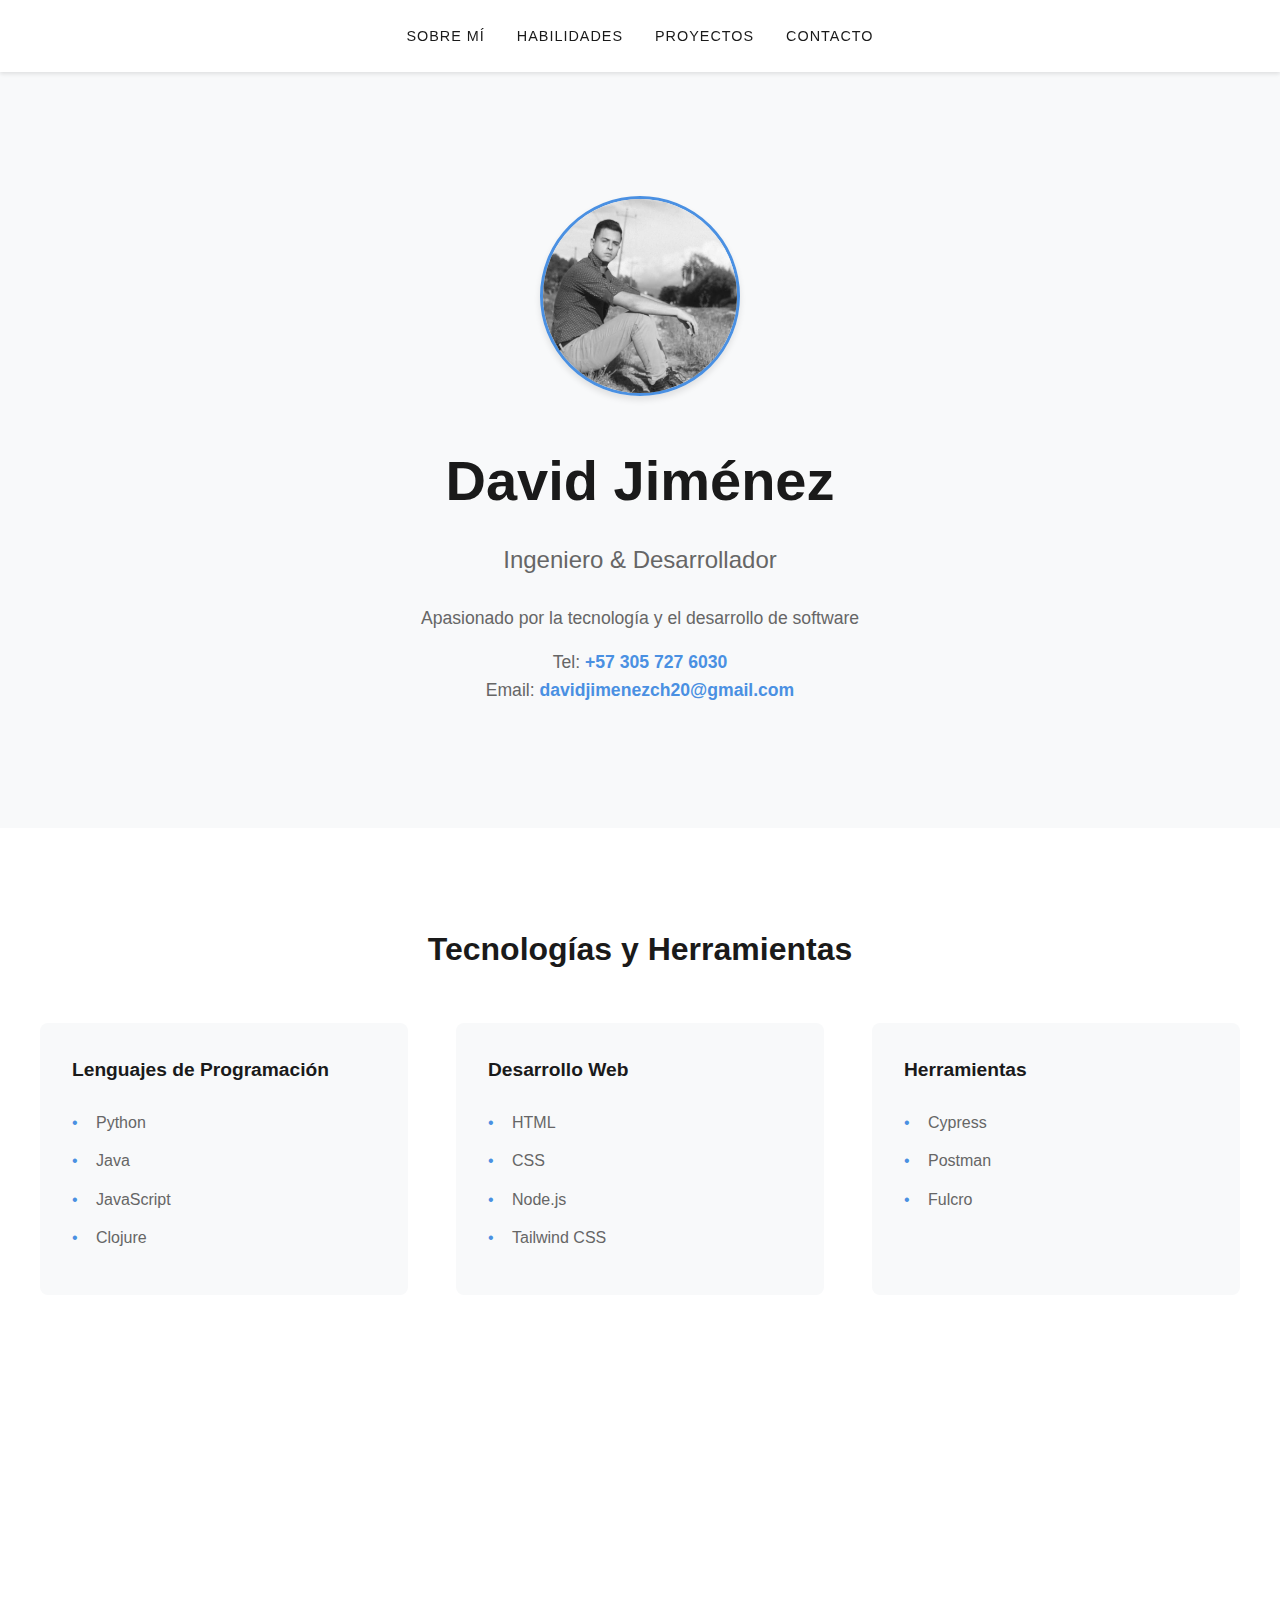
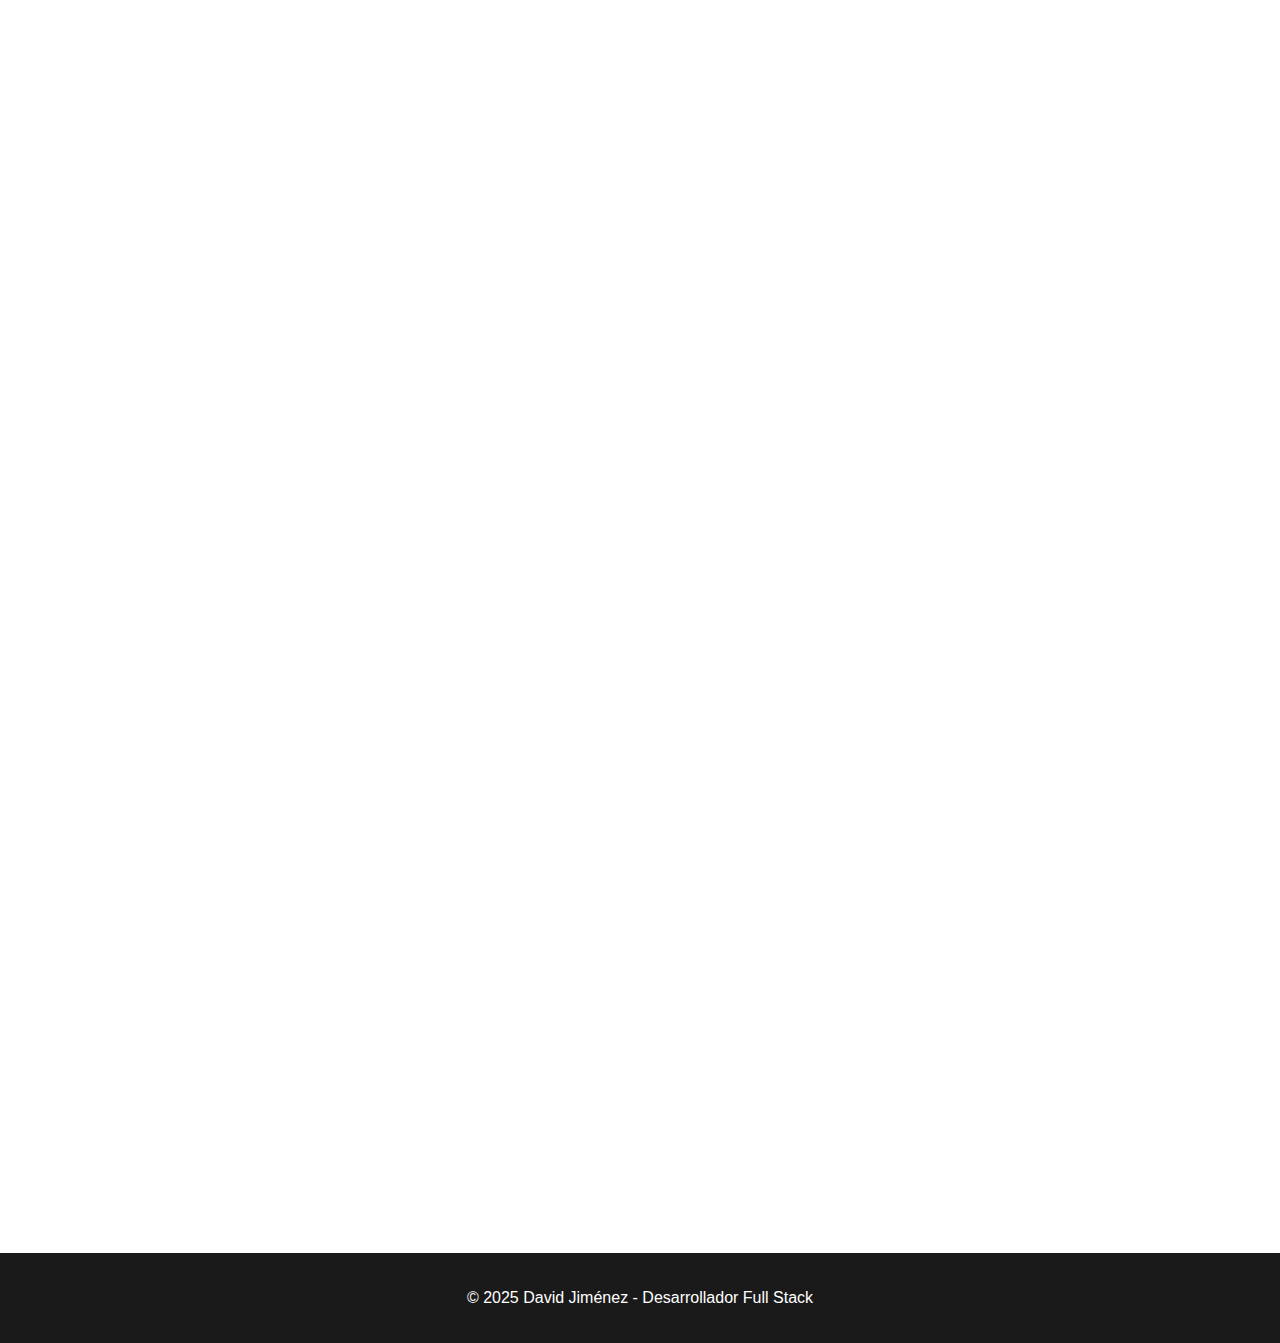
<file: index.html>
<!DOCTYPE html>
<html lang="es">
<head>
    <meta charset="UTF-8">
    <meta name="viewport" content="width=device-width, initial-scale=1.0">
    <title>David Jiménez - Ingeniero & Estudiante</title>
    <link rel="stylesheet" href="styles.css">
    <script src="script.js" defer></script>
</head>
<body>
    <header>
        <nav>
            <ul>
                <li><a href="#sobre-mi">Sobre Mí</a></li>
                <li><a href="#habilidades">Habilidades</a></li>
                <li><a href="#proyectos">Proyectos</a></li>
                <li><a href="#contacto">Contacto</a></li>
            </ul>
        </nav>
    </header>

    <main>
        <section id="sobre-mi" class="hero">
            <div class="hero-content">
                <div class="profile-image">
                    <img src="FB_IMG_1562498165301.jpg" alt="David Jiménez">
                </div>
                <h1>David Jiménez</h1>
                <h2>Ingeniero & Desarrollador</h2>
                <p>Apasionado por la tecnología y el desarrollo de software</p>
                <div class="contact-quick">
                    <p>Tel: <a href="tel:+573057276030">+57 305 727 6030</a></p>
                    <p>Email: <a href="mailto:davidjimenezch20@gmail.com">davidjimenezch20@gmail.com</a></p>
                </div>
            </div>
        </section>

        <section id="habilidades" class="skills">
            <h2>Tecnologías y Herramientas</h2>
            <div class="skills-grid">
                <article class="skill-category">
                    <h3>Lenguajes de Programación</h3>
                    <ul>
                        <li>Python</li>
                        <li>Java</li>
                        <li>JavaScript</li>
                        <li>Clojure</li>
                    </ul>
                </article>

                <article class="skill-category">
                    <h3>Desarrollo Web</h3>
                    <ul>
                        <li>HTML</li>
                        <li>CSS</li>
                        <li>Node.js</li>
                        <li>Tailwind CSS</li>
                    </ul>
                </article>

                <article class="skill-category">
                    <h3>Herramientas</h3>
                    <ul>
                        <li>Cypress</li>
                        <li>Postman</li>
                        <li>Fulcro</li>
                    </ul>
                </article>
            </div>
        </section>

        <section id="proyectos" class="projects">
            <div class="section-header">
                <h2>Portafolio de Proyectos</h2>
            </div>
            <div class="projects-grid">
                <a href="proyectos/dataico.html" class="project-card">
                    <h3>Dataico</h3>
                    <div class="project-content">
                        <img src="img/proyectos/dataico/drive-download-20251129T172730Z-1-001/dataico-1.png" alt="Dataico Project">
                        <p>Plataforma de análisis de datos y visualización de información. Interfaz intuitiva para explorar conjuntos de datos complejos.</p>
                        <div class="project-tech">
                            <span class="tech-tag">Python</span>
                            <span class="tech-tag">JavaScript</span>
                            <span class="tech-tag">Data Analytics</span>
                        </div>
                    </div>
                </a>

                <a href="proyectos/itconect.html" class="project-card">
                    <h3>IT Connect</h3>
                    <div class="project-content">
                        <img src="img/proyectos/itconect/drive-download-20251129T172634Z-1-001/itconect-1.png" alt="IT Connect Project">
                        <p>Red profesional para conectar expertos en tecnología. Facilita colaboración, networking y oportunidades de desarrollo.</p>
                        <div class="project-tech">
                            <span class="tech-tag">HTML5</span>
                            <span class="tech-tag">CSS3</span>
                            <span class="tech-tag">Networking</span>
                        </div>
                    </div>
                </a>

                <a href="proyectos/pagclima.html" class="project-card">
                    <h3>Página de Clima</h3>
                    <div class="project-content">
                        <img src="img/proyectos/portafolio/drive-download-20251129T172526Z-1-001/portafolio-1.png" alt="Weather App Project">
                        <p>Aplicación interactiva de pronóstico del tiempo en tiempo real. Proporciona información meteorológica detallada y precisa.</p>
                        <div class="project-tech">
                            <span class="tech-tag">JavaScript</span>
                            <span class="tech-tag">API REST</span>
                            <span class="tech-tag">Weather Data</span>
                        </div>
                    </div>
                </a>

                <a href="proyectos/portafolio.html" class="project-card">
                    <h3>Portafolio Web</h3>
                    <div class="project-content">
                        <img src="img/proyectos/portafolio/drive-download-20251129T172526Z-1-001/portafolio-3.png" alt="Portfolio Project">
                        <p>Portafolio profesional responsivo que presenta mis proyectos y habilidades de desarrollo web de forma interactiva.</p>
                        <div class="project-tech">
                            <span class="tech-tag">HTML5</span>
                            <span class="tech-tag">CSS3</span>
                            <span class="tech-tag">JavaScript</span>
                        </div>
                    </div>
                </a>
            </div>
        </section>

        <section id="contacto" class="contact">
            <h2>Contacto</h2>
            <div class="contact-info">
                <p>¿Interesado en colaborar o saber más sobre mi trabajo?</p>
                <a href="mailto:tu-email@ejemplo.com" class="contact-button">Envíame un mensaje</a>
            </div>
        </section>
    </main>

    <footer>
        <p>&copy; 2025 David Jiménez - Desarrollador Full Stack</p>
    </footer>
</body>
</html>
</file>
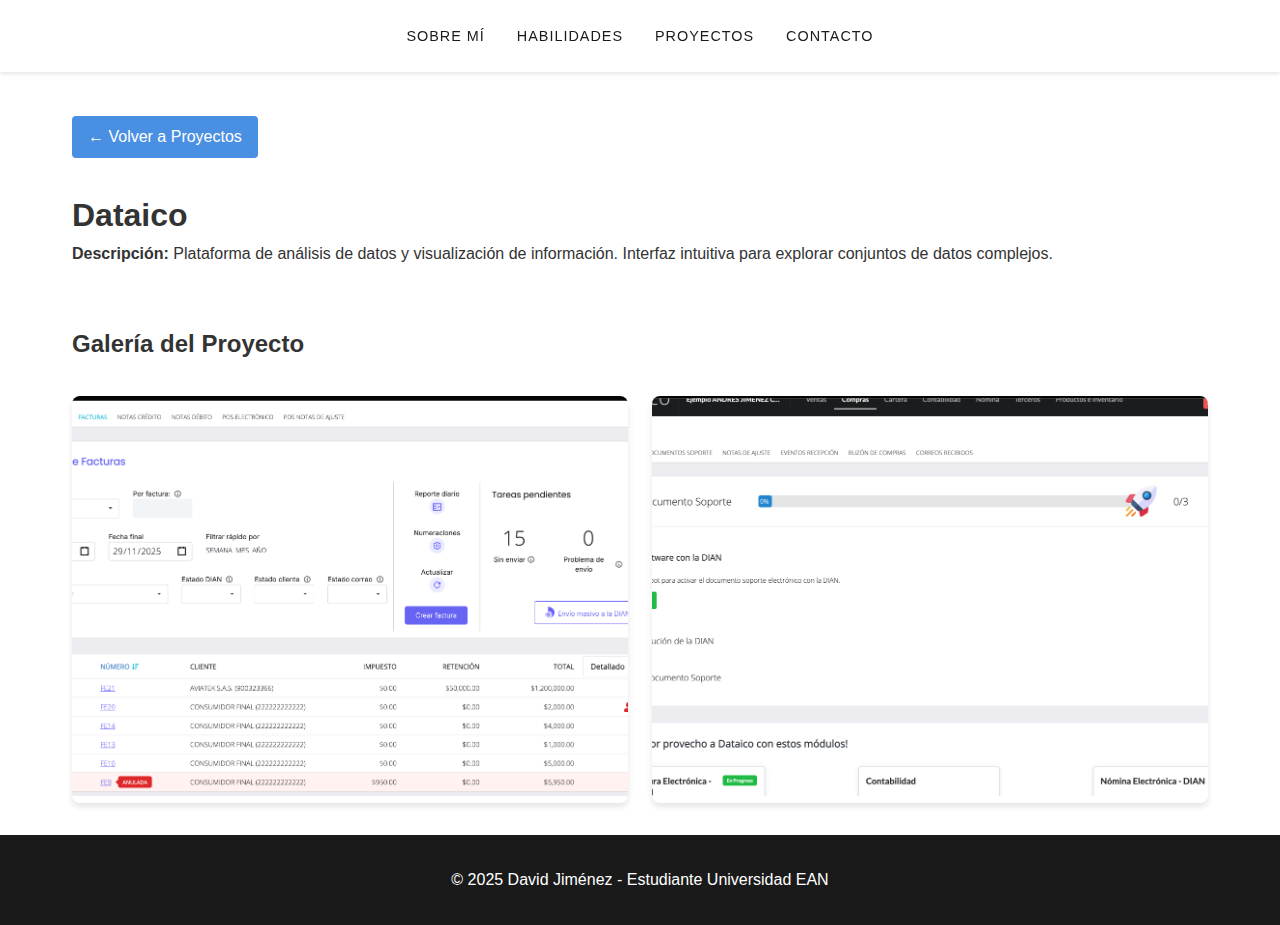
<file: Proyectos/dataico.html>
<!DOCTYPE html>
<html lang="es">
<head>
    <meta charset="UTF-8">
    <meta name="viewport" content="width=device-width, initial-scale=1.0">
    <title>Dataico - Proyecto</title>
    <link rel="stylesheet" href="../styles.css">
    <style>
        .project-detail {
            max-width: 1200px;
            margin: 0 auto;
            padding: 2rem;
        }
        .back-button {
            display: inline-block;
            margin-bottom: 2rem;
            padding: 0.5rem 1rem;
            background: var(--secondary-color);
            color: white;
            text-decoration: none;
            border-radius: 4px;
        }
        .gallery {
            display: grid;
            grid-template-columns: repeat(auto-fit, minmax(300px, 1fr));
            gap: 1.5rem;
            margin-top: 2rem;
        }
        .gallery-item {
            border-radius: 8px;
            overflow: hidden;
            box-shadow: 0 4px 6px rgba(0, 0, 0, 0.1);
        }
        .gallery-item img {
            width: 100%;
            height: 400px;
            object-fit: cover;
            transition: transform 0.3s;
        }
        .gallery-item:hover img {
            transform: scale(1.05);
        }
    </style>
</head>
<body>
    <header>
        <nav>
            <ul>
                <li><a href="../index.html#sobre-mi">Sobre Mí</a></li>
                <li><a href="../index.html#habilidades">Habilidades</a></li>
                <li><a href="../index.html#proyectos">Proyectos</a></li>
                <li><a href="../index.html#contacto">Contacto</a></li>
            </ul>
        </nav>
    </header>

    <main>
        <section class="project-detail">
            <a href="../index.html#proyectos" class="back-button">← Volver a Proyectos</a>
            
            <h1>Dataico</h1>
            <p><strong>Descripción:</strong> Plataforma de análisis de datos y visualización de información. Interfaz intuitiva para explorar conjuntos de datos complejos.</p>
            
            <div class="project-tech">
                <span class="tech-tag">Python</span>
                <span class="tech-tag">JavaScript</span>
                <span class="tech-tag">Data Analytics</span>
            </div>

            <h2>Galería del Proyecto</h2>
            <div class="gallery">
                <div class="gallery-item">
                    <img src="../img/proyectos/dataico/drive-download-20251129T172730Z-1-001/dataico-1.png" alt="Dataico - Vista 1">
                </div>
                <div class="gallery-item">
                    <img src="../img/proyectos/dataico/drive-download-20251129T172730Z-1-001/dataico-2.png" alt="Dataico - Vista 2">
                </div>
            </div>
        </section>
    </main>

    <footer>
        <p>&copy; 2025 David Jiménez - Estudiante Universidad EAN</p>
    </footer>
</body>
</html>
</file>
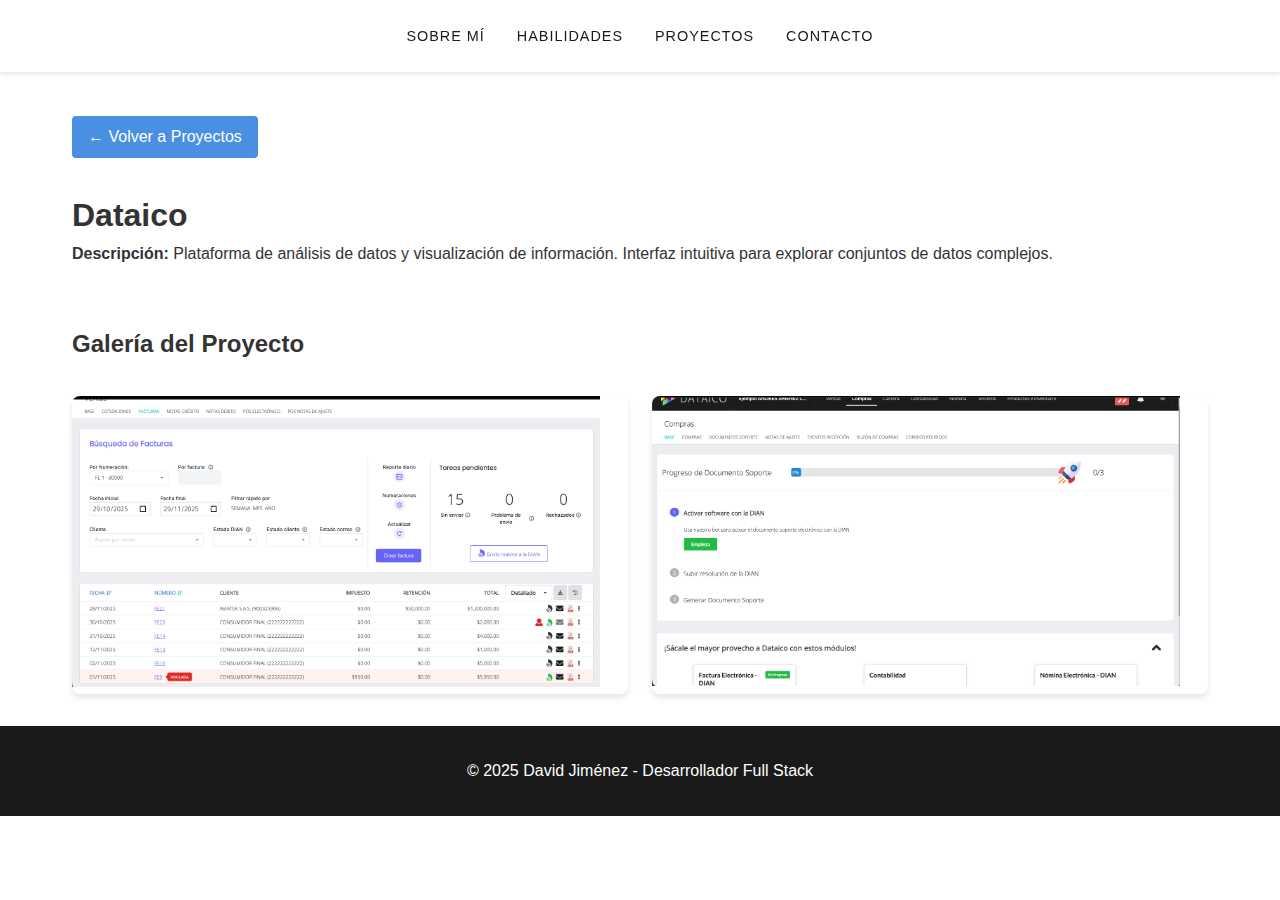
<file: proyectos/dataico.html>
<!DOCTYPE html>
<html lang="es">
<head>
    <meta charset="UTF-8">
    <meta name="viewport" content="width=device-width, initial-scale=1.0">
    <title>Dataico - Proyecto</title>
    <link rel="stylesheet" href="../styles.css">
    <style>
        .project-detail {
            max-width: 1200px;
            margin: 0 auto;
            padding: 2rem;
        }
        .back-button {
            display: inline-block;
            margin-bottom: 2rem;
            padding: 0.5rem 1rem;
            background: var(--secondary-color);
            color: white;
            text-decoration: none;
            border-radius: 4px;
        }
        .gallery {
            display: grid;
            grid-template-columns: repeat(auto-fit, minmax(300px, 1fr));
            gap: 1.5rem;
            margin-top: 2rem;
        }
        .gallery-item {
            border-radius: 8px;
            overflow: hidden;
            box-shadow: 0 4px 6px rgba(0, 0, 0, 0.1);
        }
        .gallery-item img {
            width: 95%;
            max-height: 320px;
            margin: 0 auto;
            object-fit: contain;
            background: #f8f8f8;
            transition: transform 0.3s;
        }
        .gallery-item:hover img {
            transform: scale(1.05);
        }
    </style>
</head>
<body>
    <header>
        <nav>
            <ul>
                <li><a href="../index.html#sobre-mi">Sobre Mí</a></li>
                <li><a href="../index.html#habilidades">Habilidades</a></li>
                <li><a href="../index.html#proyectos">Proyectos</a></li>
                <li><a href="../index.html#contacto">Contacto</a></li>
            </ul>
        </nav>
    </header>

    <main>
        <section class="project-detail">
            <a href="../index.html#proyectos" class="back-button">← Volver a Proyectos</a>
            
            <h1>Dataico</h1>
            <p><strong>Descripción:</strong> Plataforma de análisis de datos y visualización de información. Interfaz intuitiva para explorar conjuntos de datos complejos.</p>
            
            <div class="project-tech">
                <span class="tech-tag">Python</span>
                <span class="tech-tag">JavaScript</span>
                <span class="tech-tag">Data Analytics</span>
            </div>

            <h2>Galería del Proyecto</h2>
            <div class="gallery">
                <div class="gallery-item">
                    <img src="../img/proyectos/dataico/drive-download-20251129T172730Z-1-001/dataico-1.png" alt="Dataico - Vista 1">
                </div>
                <div class="gallery-item">
                    <img src="../img/proyectos/dataico/drive-download-20251129T172730Z-1-001/dataico-2.png" alt="Dataico - Vista 2">
                </div>
            </div>
        </section>
    </main>

    <footer>
        <p>&copy; 2025 David Jiménez - Desarrollador Full Stack</p>
    </footer>
</body>
</html>
</file>
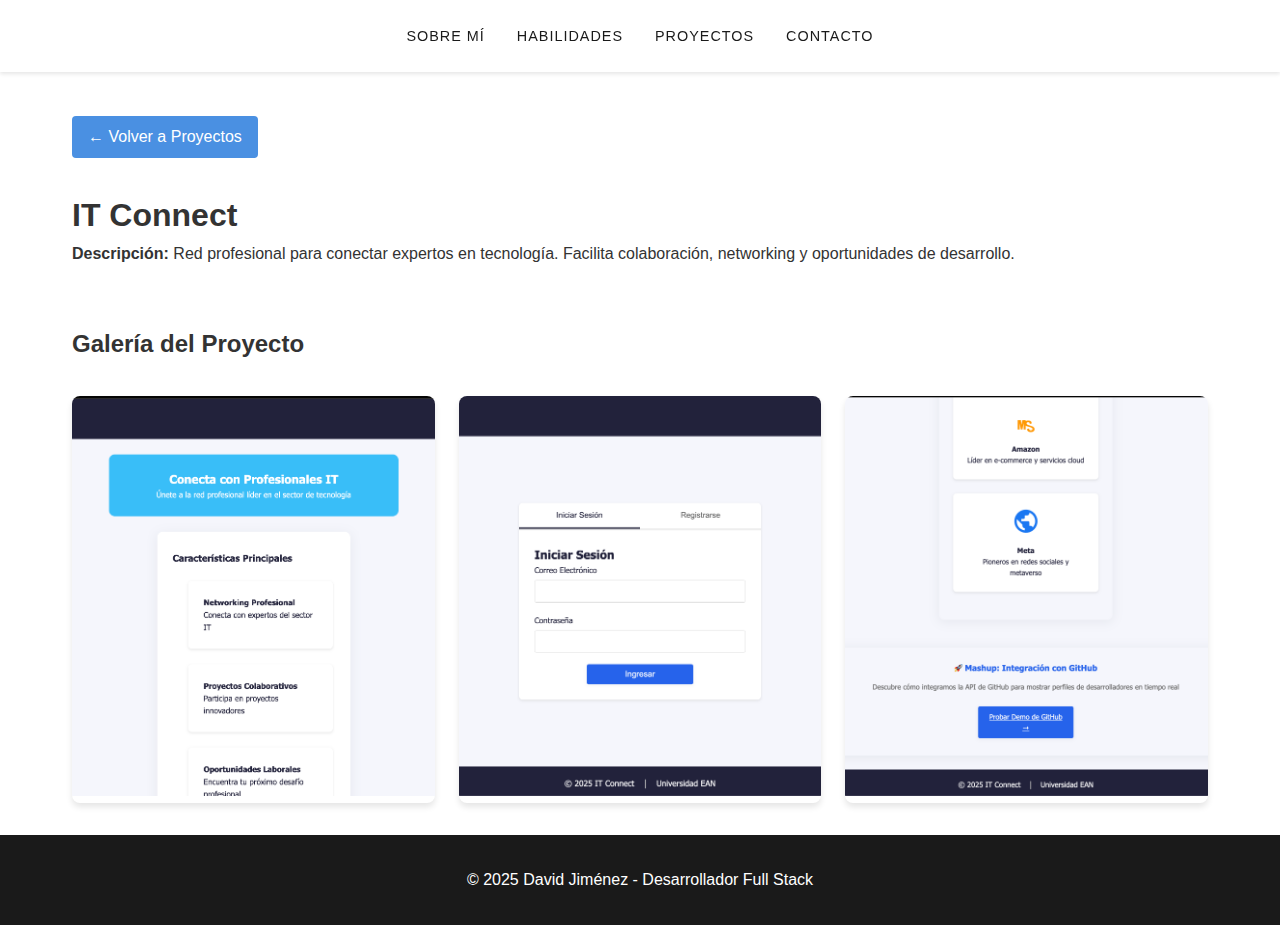
<file: Proyectos/itconect.html>
<!DOCTYPE html>
<html lang="es">
<head>
    <meta charset="UTF-8">
    <meta name="viewport" content="width=device-width, initial-scale=1.0">
    <title>IT Connect - Proyecto</title>
    <link rel="stylesheet" href="../styles.css">
    <style>
        .project-detail {
            max-width: 1200px;
            margin: 0 auto;
            padding: 2rem;
        }
        .back-button {
            display: inline-block;
            margin-bottom: 2rem;
            padding: 0.5rem 1rem;
            background: var(--secondary-color);
            color: white;
            text-decoration: none;
            border-radius: 4px;
        }
        .gallery {
            display: grid;
            grid-template-columns: repeat(auto-fit, minmax(300px, 1fr));
            gap: 1.5rem;
            margin-top: 2rem;
        }
        .gallery-item {
            border-radius: 8px;
            overflow: hidden;
            box-shadow: 0 4px 6px rgba(0, 0, 0, 0.1);
        }
        .gallery-item img {
            width: 100%;
            height: 400px;
            object-fit: cover;
            transition: transform 0.3s;
        }
        .gallery-item:hover img {
            transform: scale(1.05);
        }
    </style>
</head>
<body>
    <header>
        <nav>
            <ul>
                <li><a href="../index.html#sobre-mi">Sobre Mí</a></li>
                <li><a href="../index.html#habilidades">Habilidades</a></li>
                <li><a href="../index.html#proyectos">Proyectos</a></li>
                <li><a href="../index.html#contacto">Contacto</a></li>
            </ul>
        </nav>
    </header>

    <main>
        <section class="project-detail">
            <a href="../index.html#proyectos" class="back-button">← Volver a Proyectos</a>
            
            <h1>IT Connect</h1>
            <p><strong>Descripción:</strong> Red profesional para conectar expertos en tecnología. Facilita colaboración, networking y oportunidades de desarrollo.</p>
            
            <div class="project-tech">
                <span class="tech-tag">HTML5</span>
                <span class="tech-tag">CSS3</span>
                <span class="tech-tag">Networking</span>
            </div>

            <h2>Galería del Proyecto</h2>
            <div class="gallery">
                <div class="gallery-item">
                    <img src="../img/proyectos/itconect/drive-download-20251129T172634Z-1-001/itconect-1.png" alt="IT Connect - Vista 1">
                </div>
                <div class="gallery-item">
                    <img src="../img/proyectos/itconect/drive-download-20251129T172634Z-1-001/itconect-2.png" alt="IT Connect - Vista 2">
                </div>
                <div class="gallery-item">
                    <img src="../img/proyectos/itconect/drive-download-20251129T172634Z-1-001/itconect-3.png" alt="IT Connect - Vista 3">
                </div>
            </div>
        </section>
    </main>

    <footer>
        <p>&copy; 2025 David Jiménez - Desarrollador Full Stack</p>
    </footer>
</body>
</html>
</file>
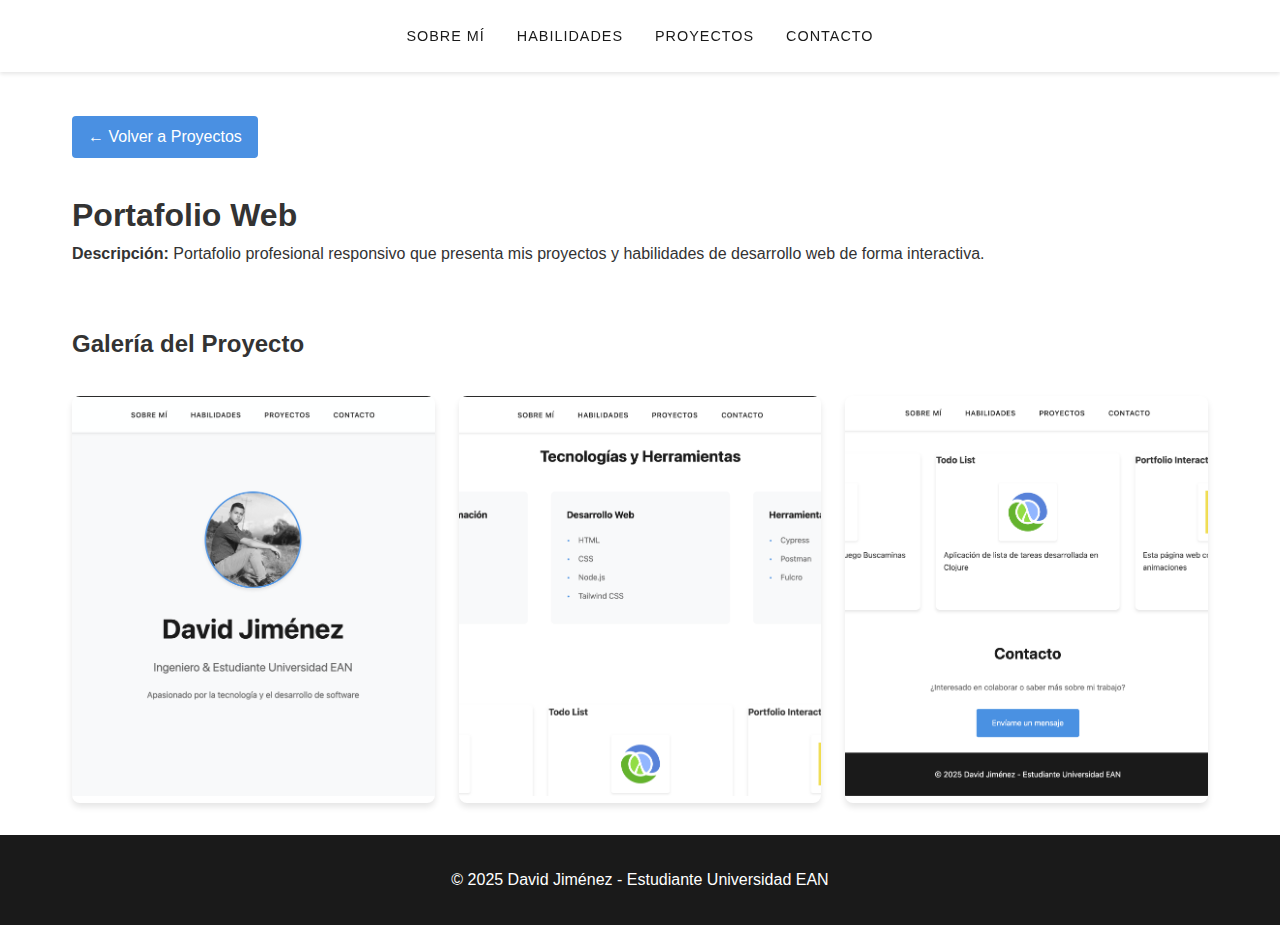
<file: Proyectos/portafolio.html>
<!DOCTYPE html>
<html lang="es">
<head>
    <meta charset="UTF-8">
    <meta name="viewport" content="width=device-width, initial-scale=1.0">
    <title>Portafolio Web - Proyecto</title>
    <link rel="stylesheet" href="../styles.css">
    <style>
        .project-detail {
            max-width: 1200px;
            margin: 0 auto;
            padding: 2rem;
        }
        .back-button {
            display: inline-block;
            margin-bottom: 2rem;
            padding: 0.5rem 1rem;
            background: var(--secondary-color);
            color: white;
            text-decoration: none;
            border-radius: 4px;
        }
        .gallery {
            display: grid;
            grid-template-columns: repeat(auto-fit, minmax(300px, 1fr));
            gap: 1.5rem;
            margin-top: 2rem;
        }
        .gallery-item {
            border-radius: 8px;
            overflow: hidden;
            box-shadow: 0 4px 6px rgba(0, 0, 0, 0.1);
        }
        .gallery-item img {
            width: 100%;
            height: 400px;
            object-fit: cover;
            transition: transform 0.3s;
        }
        .gallery-item:hover img {
            transform: scale(1.05);
        }
    </style>
</head>
<body>
    <header>
        <nav>
            <ul>
                <li><a href="../index.html#sobre-mi">Sobre Mí</a></li>
                <li><a href="../index.html#habilidades">Habilidades</a></li>
                <li><a href="../index.html#proyectos">Proyectos</a></li>
                <li><a href="../index.html#contacto">Contacto</a></li>
            </ul>
        </nav>
    </header>

    <main>
        <section class="project-detail">
            <a href="../index.html#proyectos" class="back-button">← Volver a Proyectos</a>
            
            <h1>Portafolio Web</h1>
            <p><strong>Descripción:</strong> Portafolio profesional responsivo que presenta mis proyectos y habilidades de desarrollo web de forma interactiva.</p>
            
            <div class="project-tech">
                <span class="tech-tag">HTML5</span>
                <span class="tech-tag">CSS3</span>
                <span class="tech-tag">JavaScript</span>
            </div>

            <h2>Galería del Proyecto</h2>
            <div class="gallery">
                <div class="gallery-item">
                    <img src="../img/proyectos/portafolio/drive-download-20251129T172526Z-1-001/portafolio-1.png" alt="Portafolio - Vista 1">
                </div>
                <div class="gallery-item">
                    <img src="../img/proyectos/portafolio/drive-download-20251129T172526Z-1-001/portafolio-2.png" alt="Portafolio - Vista 2">
                </div>
                <div class="gallery-item">
                    <img src="../img/proyectos/portafolio/drive-download-20251129T172526Z-1-001/portafolio-3.png" alt="Portafolio - Vista 3">
                </div>
            </div>
        </section>
    </main>

    <footer>
        <p>&copy; 2025 David Jiménez - Estudiante Universidad EAN</p>
    </footer>
</body>
</html>
</file>
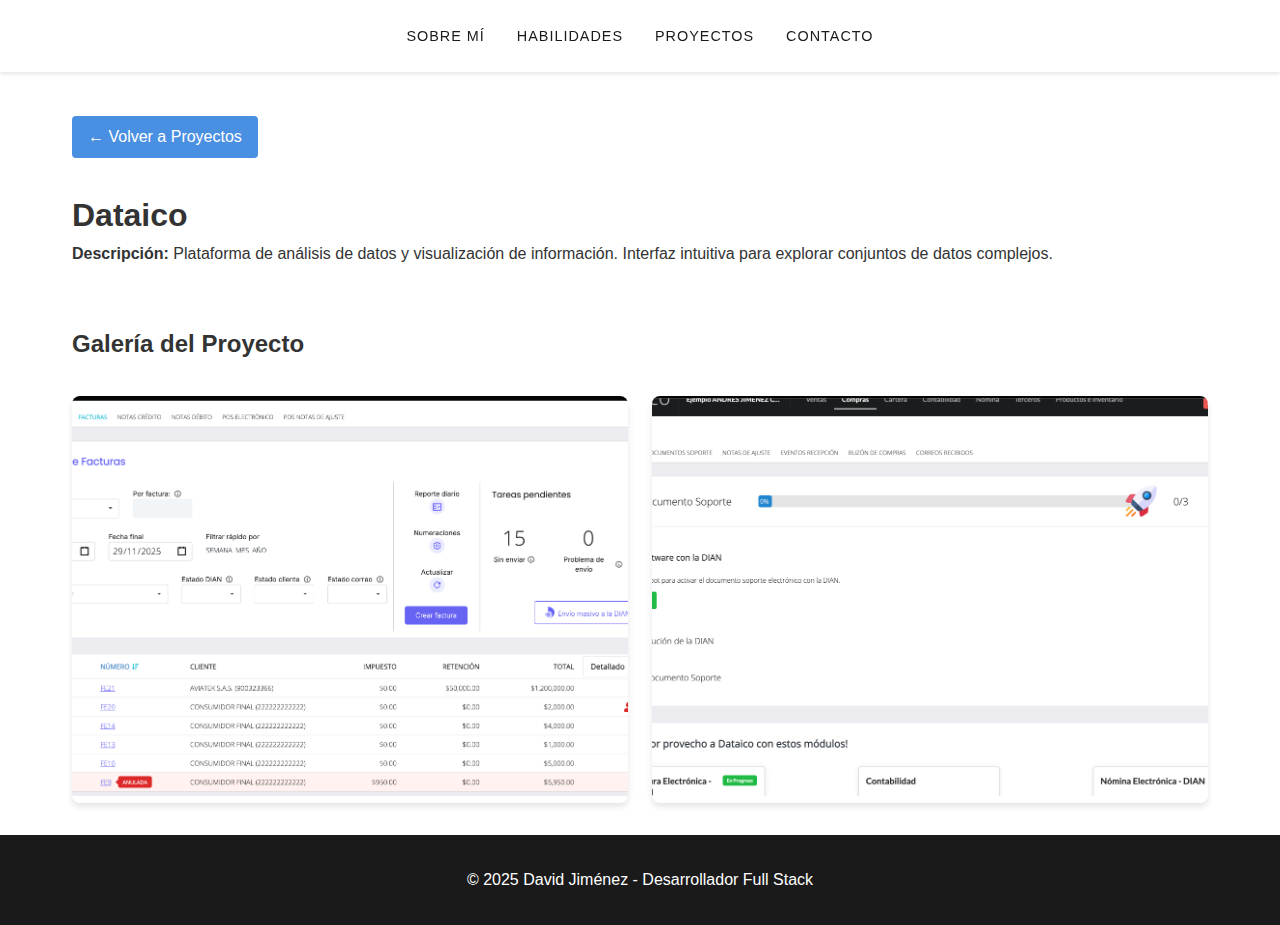
<file: proyectos_temp/dataico.html>
<!DOCTYPE html>
<html lang="es">
<head>
    <meta charset="UTF-8">
    <meta name="viewport" content="width=device-width, initial-scale=1.0">
    <title>Dataico - Proyecto</title>
    <link rel="stylesheet" href="../styles.css">
    <style>
        .project-detail {
            max-width: 1200px;
            margin: 0 auto;
            padding: 2rem;
        }
        .back-button {
            display: inline-block;
            margin-bottom: 2rem;
            padding: 0.5rem 1rem;
            background: var(--secondary-color);
            color: white;
            text-decoration: none;
            border-radius: 4px;
        }
        .gallery {
            display: grid;
            grid-template-columns: repeat(auto-fit, minmax(300px, 1fr));
            gap: 1.5rem;
            margin-top: 2rem;
        }
        .gallery-item {
            border-radius: 8px;
            overflow: hidden;
            box-shadow: 0 4px 6px rgba(0, 0, 0, 0.1);
        }
        .gallery-item img {
            width: 100%;
            height: 400px;
            object-fit: cover;
            transition: transform 0.3s;
        }
        .gallery-item:hover img {
            transform: scale(1.05);
        }
    </style>
</head>
<body>
    <header>
        <nav>
            <ul>
                <li><a href="../index.html#sobre-mi">Sobre Mí</a></li>
                <li><a href="../index.html#habilidades">Habilidades</a></li>
                <li><a href="../index.html#proyectos">Proyectos</a></li>
                <li><a href="../index.html#contacto">Contacto</a></li>
            </ul>
        </nav>
    </header>

    <main>
        <section class="project-detail">
            <a href="../index.html#proyectos" class="back-button">← Volver a Proyectos</a>
            
            <h1>Dataico</h1>
            <p><strong>Descripción:</strong> Plataforma de análisis de datos y visualización de información. Interfaz intuitiva para explorar conjuntos de datos complejos.</p>
            
            <div class="project-tech">
                <span class="tech-tag">Python</span>
                <span class="tech-tag">JavaScript</span>
                <span class="tech-tag">Data Analytics</span>
            </div>

            <h2>Galería del Proyecto</h2>
            <div class="gallery">
                <div class="gallery-item">
                    <img src="../img/proyectos/dataico/drive-download-20251129T172730Z-1-001/dataico-1.png" alt="Dataico - Vista 1">
                </div>
                <div class="gallery-item">
                    <img src="../img/proyectos/dataico/drive-download-20251129T172730Z-1-001/dataico-2.png" alt="Dataico - Vista 2">
                </div>
            </div>
        </section>
    </main>

    <footer>
        <p>&copy; 2025 David Jiménez - Desarrollador Full Stack</p>
    </footer>
</body>
</html>
</file>
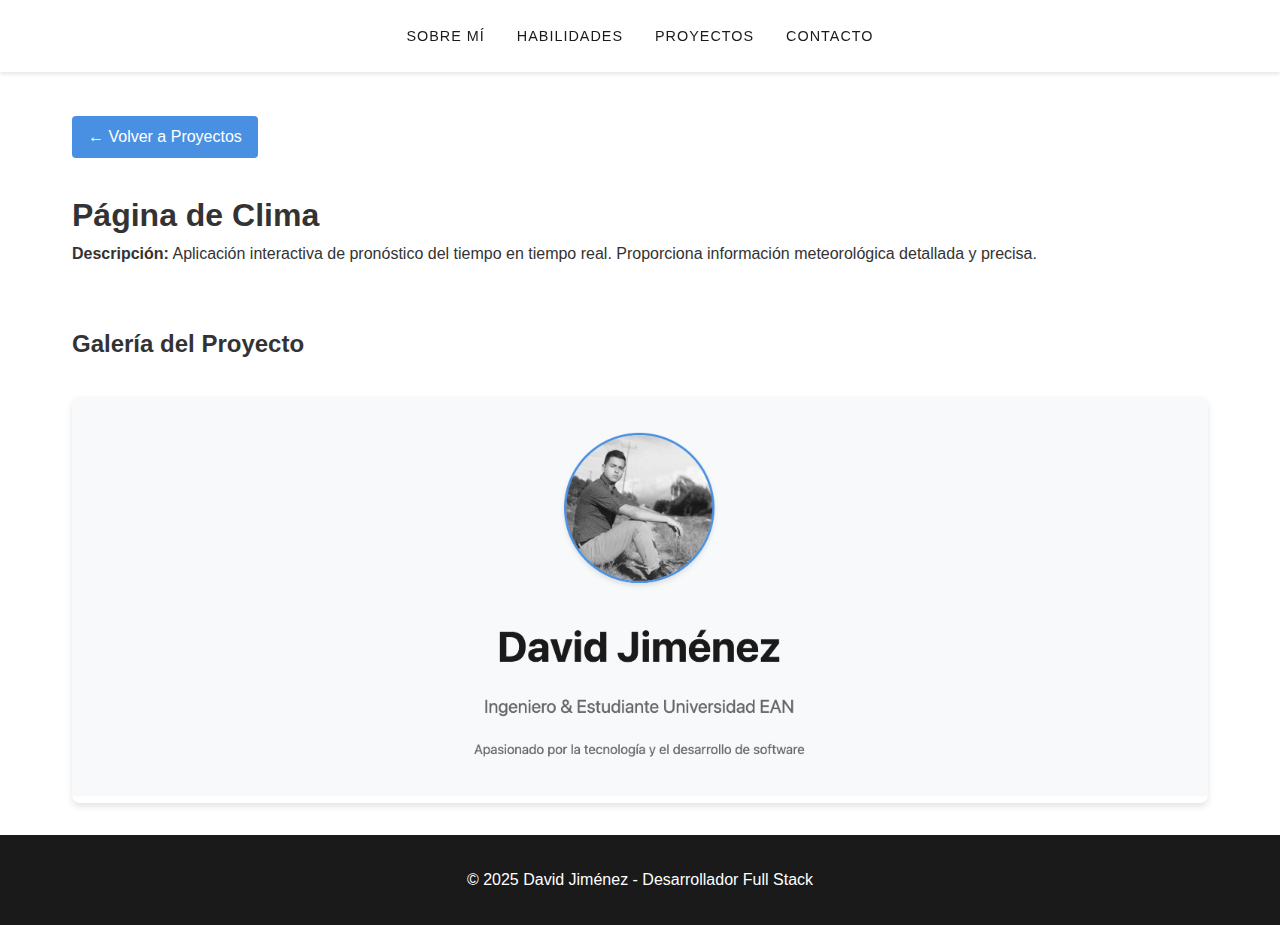
<file: proyectos_temp/pagclima.html>
<!DOCTYPE html>
<html lang="es">
<head>
    <meta charset="UTF-8">
    <meta name="viewport" content="width=device-width, initial-scale=1.0">
    <title>Página de Clima - Proyecto</title>
    <link rel="stylesheet" href="../styles.css">
    <style>
        .project-detail {
            max-width: 1200px;
            margin: 0 auto;
            padding: 2rem;
        }
        .back-button {
            display: inline-block;
            margin-bottom: 2rem;
            padding: 0.5rem 1rem;
            background: var(--secondary-color);
            color: white;
            text-decoration: none;
            border-radius: 4px;
        }
        .gallery {
            display: grid;
            grid-template-columns: repeat(auto-fit, minmax(300px, 1fr));
            gap: 1.5rem;
            margin-top: 2rem;
        }
        .gallery-item {
            border-radius: 8px;
            overflow: hidden;
            box-shadow: 0 4px 6px rgba(0, 0, 0, 0.1);
        }
        .gallery-item img {
            width: 100%;
            height: 400px;
            object-fit: cover;
            transition: transform 0.3s;
        }
        .gallery-item:hover img {
            transform: scale(1.05);
        }
    </style>
</head>
<body>
    <header>
        <nav>
            <ul>
                <li><a href="../index.html#sobre-mi">Sobre Mí</a></li>
                <li><a href="../index.html#habilidades">Habilidades</a></li>
                <li><a href="../index.html#proyectos">Proyectos</a></li>
                <li><a href="../index.html#contacto">Contacto</a></li>
            </ul>
        </nav>
    </header>

    <main>
        <section class="project-detail">
            <a href="../index.html#proyectos" class="back-button">← Volver a Proyectos</a>
            
            <h1>Página de Clima</h1>
            <p><strong>Descripción:</strong> Aplicación interactiva de pronóstico del tiempo en tiempo real. Proporciona información meteorológica detallada y precisa.</p>
            
            <div class="project-tech">
                <span class="tech-tag">JavaScript</span>
                <span class="tech-tag">API REST</span>
                <span class="tech-tag">Weather Data</span>
            </div>

            <h2>Galería del Proyecto</h2>
            <div class="gallery">
                <div class="gallery-item">
                    <img src="../img/proyectos/portafolio/drive-download-20251129T172526Z-1-001/portafolio-1.png" alt="Página Clima - Vista 1">
                </div>
            </div>
        </section>
    </main>

    <footer>
        <p>&copy; 2025 David Jiménez - Desarrollador Full Stack</p>
    </footer>
</body>
</html>
</file>
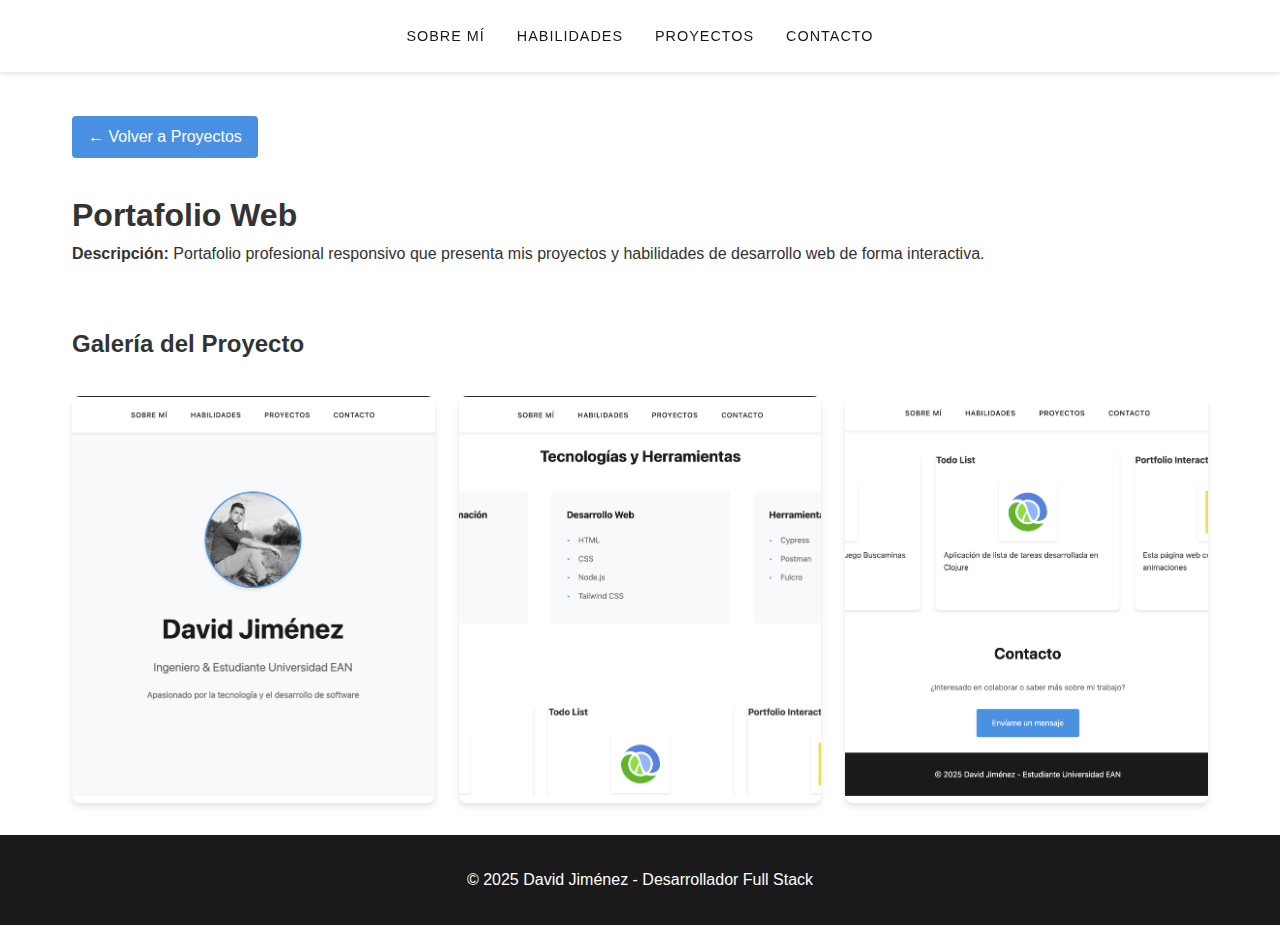
<file: proyectos_temp/portafolio.html>
<!DOCTYPE html>
<html lang="es">
<head>
    <meta charset="UTF-8">
    <meta name="viewport" content="width=device-width, initial-scale=1.0">
    <title>Portafolio Web - Proyecto</title>
    <link rel="stylesheet" href="../styles.css">
    <style>
        .project-detail {
            max-width: 1200px;
            margin: 0 auto;
            padding: 2rem;
        }
        .back-button {
            display: inline-block;
            margin-bottom: 2rem;
            padding: 0.5rem 1rem;
            background: var(--secondary-color);
            color: white;
            text-decoration: none;
            border-radius: 4px;
        }
        .gallery {
            display: grid;
            grid-template-columns: repeat(auto-fit, minmax(300px, 1fr));
            gap: 1.5rem;
            margin-top: 2rem;
        }
        .gallery-item {
            border-radius: 8px;
            overflow: hidden;
            box-shadow: 0 4px 6px rgba(0, 0, 0, 0.1);
        }
        .gallery-item img {
            width: 100%;
            height: 400px;
            object-fit: cover;
            transition: transform 0.3s;
        }
        .gallery-item:hover img {
            transform: scale(1.05);
        }
    </style>
</head>
<body>
    <header>
        <nav>
            <ul>
                <li><a href="../index.html#sobre-mi">Sobre Mí</a></li>
                <li><a href="../index.html#habilidades">Habilidades</a></li>
                <li><a href="../index.html#proyectos">Proyectos</a></li>
                <li><a href="../index.html#contacto">Contacto</a></li>
            </ul>
        </nav>
    </header>

    <main>
        <section class="project-detail">
            <a href="../index.html#proyectos" class="back-button">← Volver a Proyectos</a>
            
            <h1>Portafolio Web</h1>
            <p><strong>Descripción:</strong> Portafolio profesional responsivo que presenta mis proyectos y habilidades de desarrollo web de forma interactiva.</p>
            
            <div class="project-tech">
                <span class="tech-tag">HTML5</span>
                <span class="tech-tag">CSS3</span>
                <span class="tech-tag">JavaScript</span>
            </div>

            <h2>Galería del Proyecto</h2>
            <div class="gallery">
                <div class="gallery-item">
                    <img src="../img/proyectos/portafolio/drive-download-20251129T172526Z-1-001/portafolio-1.png" alt="Portafolio - Vista 1">
                </div>
                <div class="gallery-item">
                    <img src="../img/proyectos/portafolio/drive-download-20251129T172526Z-1-001/portafolio-2.png" alt="Portafolio - Vista 2">
                </div>
                <div class="gallery-item">
                    <img src="../img/proyectos/portafolio/drive-download-20251129T172526Z-1-001/portafolio-3.png" alt="Portafolio - Vista 3">
                </div>
            </div>
        </section>
    </main>

    <footer>
        <p>&copy; 2025 David Jiménez - Desarrollador Full Stack</p>
    </footer>
</body>
</html>
</file>
<file: styles.css>
/* Estilos generales */
:root {
    --primary-color: #1a1a1a;
    --secondary-color: #4a90e2;
    --text-color: #333333;
    --light-bg: #ffffff;
    --gray: #666666;
}

* {
    margin: 0;
    padding: 0;
    box-sizing: border-box;
}

body {
    font-family: 'Inter', -apple-system, BlinkMacSystemFont, 'Segoe UI', Roboto, sans-serif;
    line-height: 1.6;
    color: var(--text-color);
    background-color: var(--light-bg);
}

/* Header y navegación */
:root {
    --primary-color: #1a1a1a;
    --secondary-color: #4a90e2;
    --text-color: #333333;
    --light-bg: #ffffff;
    --gray: #666666;
    --header-height: 72px; /* altura por defecto del header */
}

header {
    background-color: rgba(255, 255, 255, 0.95);
    padding: 1rem 1.5rem;
    position: fixed;
    top: 0;
    left: 0;
    right: 0;
    height: var(--header-height);
    z-index: 1000;
    box-shadow: 0 2px 4px rgba(0, 0, 0, 0.1);
    display: flex;
    align-items: center;
    justify-content: center;
}

nav {
    width: 100%;
    max-width: 1100px;
    display: flex;
    align-items: center;
    justify-content: space-between;
    position: relative; /* contexto para centrar el ul */
}

/* Centrar el menú principal en pantallas amplias */
nav ul {
    list-style: none;
    display: flex;
    gap: 2rem;
    position: absolute;
    left: 50%;
    transform: translateX(-50%);
}

nav a {
    color: var(--primary-color);
    text-decoration: none;
    font-weight: 500;
    font-size: 0.9rem;
    text-transform: uppercase;
    letter-spacing: 1px;
    transition: color 0.3s ease;
}

nav a:hover {
    color: var(--secondary-color);
}

/* Sección Hero */
.hero {
    min-height: calc(100vh - var(--header-height));
    display: flex;
    align-items: center;
    justify-content: center;
    text-align: center;
    padding: calc(var(--header-height) + 2rem) 2rem 2rem 2rem;
    background-color: #f8f9fa;
}

.hero-content {
    max-width: 800px;
}

.profile-image {
    margin-bottom: 2rem;
}

.profile-image img {
    width: 200px;
    height: 200px;
    border-radius: 50%;
    object-fit: cover;
    border: 3px solid var(--secondary-color);
    box-shadow: 0 4px 6px rgba(0, 0, 0, 0.1);
}

.contact-quick {
    margin-top: 1rem;
    color: var(--gray);
}

.contact-quick a {
    color: var(--secondary-color);
    text-decoration: none;
    font-weight: 600;
}

.contact-quick a:hover {
    text-decoration: underline;
}

.hero h1 {
    font-size: 3.5rem;
    font-weight: 700;
    margin-bottom: 1rem;
    color: var(--primary-color);
}

.hero h2 {
    font-size: 1.5rem;
    color: var(--gray);
    margin-bottom: 1.5rem;
    font-weight: 400;
}

.hero p {
    font-size: 1.1rem;
    color: var(--gray);
}

/* Sección de habilidades */
.skills {
    padding: 6rem 2rem;
    background-color: white;
}

.skills h2 {
    text-align: center;
    font-size: 2rem;
    margin-bottom: 3rem;
    color: var(--primary-color);
}

.skills-grid {
    display: grid;
    grid-template-columns: repeat(auto-fit, minmax(250px, 1fr));
    gap: 3rem;
    max-width: 1200px;
    margin: 0 auto;
}

.skill-category {
    background: #f8f9fa;
    padding: 2rem;
    border-radius: 8px;
    transition: transform 0.3s ease;
}

.skill-category:hover {
    transform: translateY(-5px);
}

.skill-category h3 {
    color: var(--primary-color);
    margin-bottom: 1.5rem;
    font-size: 1.2rem;
}

.skill-category ul {
    list-style: none;
}

.skill-category li {
    color: var(--gray);
    margin-bottom: 0.8rem;
    padding-left: 1.5rem;
    position: relative;
}

.skill-category li::before {
    content: "•";
    color: var(--secondary-color);
    position: absolute;
    left: 0;
}

/* Sección de proyectos */
.projects {
    padding: calc(var(--header-height) + 2rem) 2rem 2rem 2rem;
    background: white;
}

/* Ajustes para que los anclas no queden ocultos detrás del header */
html {
    scroll-padding-top: calc(var(--header-height) + 12px);
}

/* Menú hamburguesa móvil */
.menu-toggle {
    display: none;
    background: none;
    border: none;
    cursor: pointer;
    font-size: 1.2rem;
}

@media (max-width: 768px) {
    .menu-toggle {
        display: block;
    }

    nav ul {
        position: absolute;
        top: var(--header-height);
        left: 0;
        right: 0;
        background: rgba(255,255,255,0.98);
        flex-direction: column;
        gap: 0;
        padding: 1rem 0;
        display: none;
        align-items: center;
        max-height: calc(100vh - var(--header-height));
        overflow-y: auto;
        -webkit-overflow-scrolling: touch;
        box-shadow: 0 8px 20px rgba(0,0,0,0.12);
    }

    nav.nav-open ul {
        display: flex;
    }

    nav ul li {
        width: 100%;
        text-align: center;
        padding: 0.5rem 0;
    }

    .hero {
        padding-top: calc(var(--header-height) + 1.5rem);
    }
}

/* Cuando el menú móvil esté abierto evitar scroll del body para que el desplegable sea totalmente visible */
.no-scroll {
    overflow: hidden;
}

/* Evitar que el botón de volver quede oculto por el header */
.project-detail .back-button {
    position: relative;
    z-index: 10; /* encima del contenido pero debajo del header */
    display: inline-block;
    margin-top: calc(var(--header-height) + 0.75rem);
}

/* Ajuste fino en pantallas pequeñas */
@media (max-width: 480px) {
    .project-detail .back-button {
        margin-top: calc(var(--header-height) + 0.5rem);
        padding: 0.6rem 1rem;
        font-size: 0.9rem;
    }
}

.section-header {
    text-align: center;
    margin-bottom: 3rem;
}

.section-header h2 {
    font-size: 2.2rem;
    color: var(--primary-color);
    margin-bottom: 0.5rem;
}

.projects-grid {
    display: grid;
    grid-template-columns: repeat(auto-fit, minmax(300px, 1fr));
    gap: 2rem;
    max-width: 1200px;
    margin: 0 auto;
}

.project-card {
    background: var(--bg);
    border-radius: 8px;
    overflow: hidden;
    transition: transform 0.3s;
    box-shadow: 0 4px 6px rgba(0, 0, 0, 0.1);
    display: flex;
    flex-direction: column;
    text-decoration: none;
    color: inherit;
    cursor: pointer;
}

.project-card:hover {
    transform: translateY(-10px);
    box-shadow: 0 8px 12px rgba(0, 0, 0, 0.15);
}

.project-content {
    padding: 1rem;
}

.project-content img {
    width: 100%;
    height: 250px;
    object-fit: cover;
    border-radius: 4px;
    margin-bottom: 1rem;
    display: block;
    box-shadow: 0 2px 4px rgba(0,0,0,0.1);
}

/* Cursor para indicar que la miniatura es interactiva */
.gallery-item img, .project-content img {
    cursor: pointer;
}

/* Lightbox / Modal de imagen */
.lb-overlay {
    position: fixed;
    inset: 0;
    background: rgba(0,0,0,0.75);
    display: none;
    align-items: center;
    justify-content: center;
    z-index: 2000;
    padding: 1.5rem;
}
.lb-overlay.active {
    display: flex;
}
.lb-content {
    max-width: 1200px;
    width: 100%;
    max-height: 90vh;
    background: #fff;
    padding: 0.5rem;
    border-radius: 8px;
    box-shadow: 0 8px 24px rgba(0,0,0,0.5);
    display: flex;
    flex-direction: column;
    gap: 0.5rem;
}
.lb-img {
    width: 100%;
    height: auto;
    max-height: calc(90vh - 100px);
    object-fit: contain;
    display: block;
    margin: 0 auto;
}
.lb-actions {
    display: flex;
    justify-content: space-between;
    align-items: center;
}
.lb-close, .lb-newtab {
    background: var(--secondary-color);
    color: #fff;
    border: none;
    padding: 0.5rem 0.75rem;
    border-radius: 6px;
    cursor: pointer;
    text-decoration: none;
}
.lb-close { background: #333; }
.lb-newtab { background: var(--secondary-color); }
.lb-caption { font-size: 0.9rem; color: var(--gray); text-align: center; }

@media (max-width: 600px) {
    .lb-content { max-height: 85vh; }
    .lb-actions { flex-direction: column-reverse; gap: 0.5rem; }
}

.project-tech {
    margin: 1rem 0;
    display: flex;
    gap: 0.5rem;
    flex-wrap: wrap;
}

.tech-tag {
    background: var(--primary);
    color: white;
    padding: 0.2rem 0.5rem;
    border-radius: 4px;
    font-size: 0.8rem;
}

.demo-btn {
    background: var(--accent);
    color: white;
    border: none;
    padding: 0.5rem 1rem;
    border-radius: 4px;
    cursor: pointer;
    width: 100%;
    transition: opacity 0.3s;
}

.demo-btn:hover {
    opacity: 0.9;
}

/* Sección de contacto */
.contact {
    padding: 2rem;
    text-align: center;
}

.contact h2 {
    font-size: 2rem;
    margin-bottom: 2rem;
    color: var(--primary-color);
}

.contact-info {
    max-width: 600px;
    margin: 0 auto;
}

.contact-info p {
    color: var(--gray);
    margin-bottom: 2rem;
}

.contact-button {
    display: inline-block;
    padding: 1rem 2rem;
    background-color: var(--secondary-color);
    color: white;
    text-decoration: none;
    border-radius: 4px;
    transition: background-color 0.3s ease;
}

.contact-button:hover {
    background-color: #357abd;
}

/* Sección Sobre Nosotros */
.about {
    padding: 4rem 2rem;
    background-color: var(--white);
    text-align: center;
}

.founder-info img {
    width: 200px;
    height: 200px;
    border-radius: 50%;
    margin: 2rem 0;
    box-shadow: 0 4px 6px rgba(0, 0, 0, 0.1);
}

/* Formulario de inscripción */
.enrollment {
    padding: 4rem 2rem;
    background-color: var(--light-bg);
}

.enrollment-form {
    max-width: 600px;
    margin: 0 auto;
    background: var(--white);
    padding: 2rem;
    border-radius: 8px;
    box-shadow: 0 4px 6px rgba(0, 0, 0, 0.1);
}

.form-group {
    margin-bottom: 1.5rem;
}

.form-group label {
    display: block;
    margin-bottom: 0.5rem;
    color: var(--primary-color);
    font-weight: 500;
}

.form-group input,
.form-group select {
    width: 100%;
    padding: 0.8rem;
    border: 1px solid #ddd;
    border-radius: 4px;
    font-size: 1rem;
}

.form-group input:focus,
.form-group select:focus {
    outline: none;
    border-color: var(--secondary-color);
}

.submit-btn {
    background-color: var(--secondary-color);
    color: var(--white);
    padding: 1rem 2rem;
    border: none;
    border-radius: 4px;
    cursor: pointer;
    width: 100%;
    font-size: 1rem;
    transition: background-color 0.3s ease;
}

.submit-btn:hover {
    background-color: #2980b9;
}

/* Testimonios */
.testimonials {
    padding: 4rem 2rem;
    background-color: var(--primary-color);
    color: var(--white);
}

.testimonial {
    max-width: 800px;
    margin: 2rem auto;
    text-align: center;
}

.testimonial cite {
    display: block;
    margin-top: 1rem;
    font-style: italic;
    color: #bdc3c7;
}

/* Footer */
footer {
    background-color: var(--primary-color);
    color: var(--white);
    padding: 3rem 2rem;
}

.footer-content {
    max-width: 1200px;
    margin: 0 auto;
    display: grid;
    grid-template-columns: repeat(auto-fit, minmax(250px, 1fr));
    gap: 2rem;
}

.footer-section h3 {
    margin-bottom: 1rem;
    color: var(--secondary-color);
}

.footer-section a {
    color: var(--white);
    text-decoration: none;
    display: block;
    margin-bottom: 0.5rem;
    transition: color 0.3s ease;
}

.footer-section a:hover {
    color: var(--secondary-color);
}

/* Footer */
footer {
    padding: 2rem;
    text-align: center;
    background-color: var(--primary-color);
    color: white;
}

/* Media Queries para diseño responsivo */
@media (max-width: 768px) {
    nav ul {
        flex-direction: column;
        text-align: center;
        gap: 1.5rem;
    }

    .hero h1 {
        font-size: 2.5rem;
    }

    .hero h2 {
        font-size: 1.2rem;
    }

    .skills-grid {
        grid-template-columns: 1fr;
        gap: 2rem;
    }
}

@media (max-width: 480px) {
    .hero {
        padding: 4rem 1rem;
    }

    .skills,
    .contact {
        padding: 4rem 1rem;
    }

    .contact-button {
        width: 100%;
    }
}
</file>
